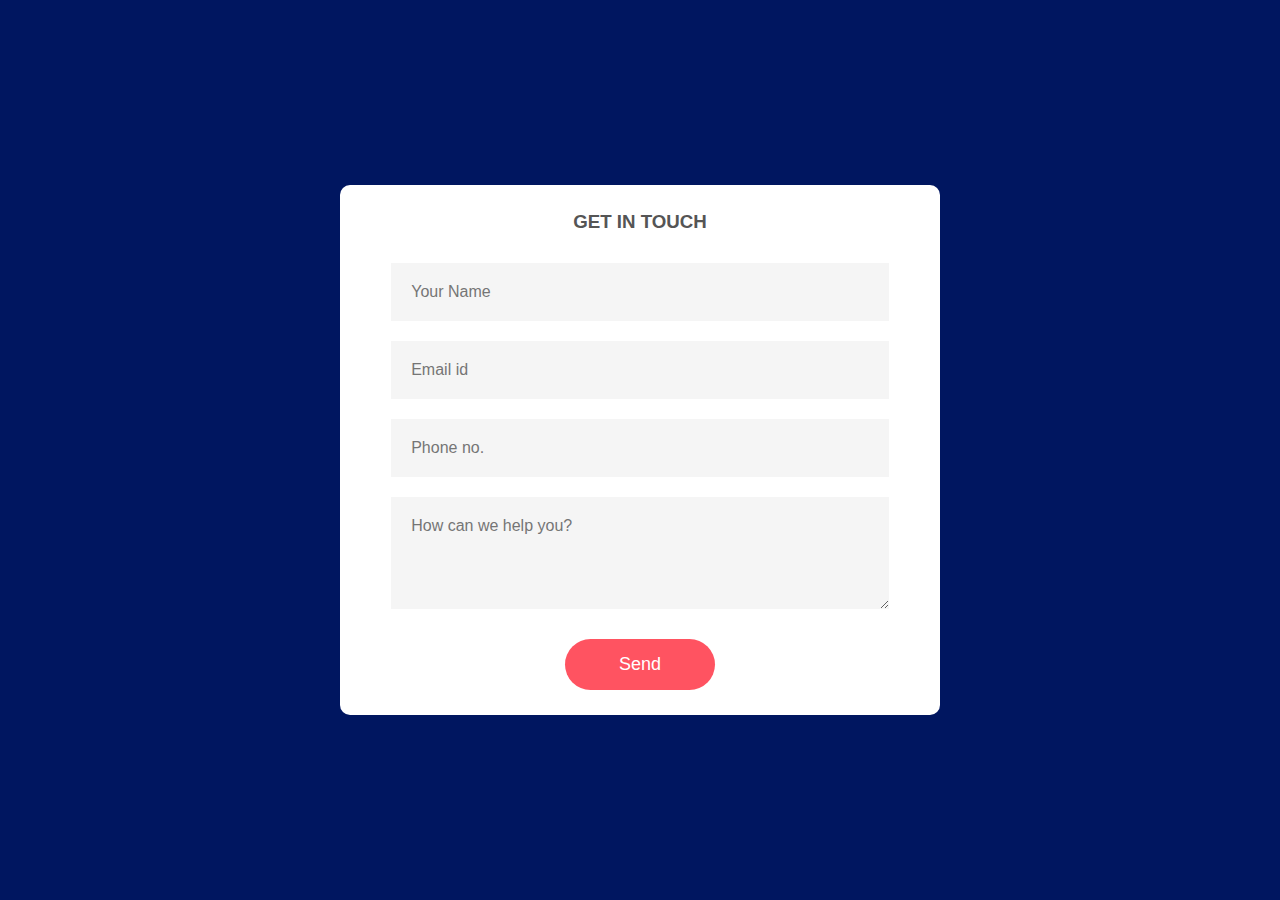
<file: contact-me.html>
<!DOCTYPE html>
<html>
<head>
    <meta name="viewport" content="width=device-width, initial-scale=1.0">
    <title>Contact Form To Email Using JavaScipt</title>
    <link rel="stylesheet" href="css/styles.css">
</head>
<body>
    <div class="container">
        <form onsubmit="sendEmail(); reset(); return false;">
            <h3>GET IN TOUCH</h3>
            <input type="text" id="name" placeholder="Your Name" required>
            <input type="email" id="email" placeholder="Email id" required>
            <input type="text" id="phone" placeholder="Phone no." required>
            <textarea id="message" rows="4" placeholder="How can we help you?"></textarea>
            <button type="submit">Send</button>
        </form>
    </div>
    <script src="https://smtpjs.com/v3/smtp.js"></script>
    <script>
        function sendEmail(){
            Email.send({
                Host : "smtp.elasticemail.com",
                Username : "parvk69@gmail.com",
                Password : "914622E5A0F8809857F065918D21216B3539",
                To : 'parvk39@gmail.com',
                From : document.getElementById("email").value,
                Subject : "New Contact Form Enquiry",
                Body : "Name: " + document.getElementById("name").value
                    + "<br> Email: " + document.getElementById("email").value
                    + "<br> Phone No: " + document.getElementById("phone").value
                    + "<br> Message: " + document.getElementById("message").value
            }).then(
            message => alert("Message Sent Succesfully")
            );
        }
    </script>
</body>
</html>
</file>
<file: css/styles.css>
body {
    color: #40514E;
    margin: 0;
    text-align: center;
    font-family: 'Merriweather', serif;
}
h1{
    font-size: 562.5%;
    margin: 50px auto 0 auto;
    font-family: 'Sacramento', cursive;
    color: #66bfbf;
    line-height: 2;
}
h2{
    font-family: 'Montserrat', sans-serif;
    font-size: 2.5rem;
    color: #66bfbf;
    font-weight: normal;
}
h3{
    color: #11999E;
    font-family: 'Montserrat', sans-serif;
}
p{
    line-height: 2;
}
a{
    color: #11999E;
    font-family: 'Montserrat', sans-serif;
    margin: 10px 20px;
    text-decoration: none;
}
a:hover{
    color: #EAF6F6;
}
.top-container {
    background-color: #E4F9F5;
    position: relative;
    padding-top: 100px;  
}
.bottom-container{
    background-color: #66bfbf;
    margin-bottom: 0;
    padding: 50px 0 20px;
}
.top-cloud{
    position: absolute;
    right: 300px;
    top: 40px;
}
.bottom-cloud{
    position: absolute;
    left: 250px;
    bottom: 300px;
}
.skill-row{
    width: 50%;
    margin: 100px auto 100px auto;
    text-align: left;
}
.intro{
    width: 35%;
    margin: auto;
}
.profile{
    margin: 80px auto;
    text-align: center;
}
.skills{
    margin-top: 80px;
    margin-bottom: 80px;
}
.contact-me{
    margin: 100px auto;

}
.Design-img{
    width: 25%;
    margin-right: 30px;
    float: left;
}
.football-img{
    width: 25%;
    float: right;
    margin-left: 30px;
}
hr{
    border-color: darkgrey;
    border-style: dotted none none;
    border-width: 5px;
    width: 5%;
    align: center;
}
.contact-message{
    width: 40%;
    margin: 40px auto 60px;
}
.btn {
    background: #11cdd4;
    background-image: -webkit-linear-gradient(top, #11cdd4, #11999e);
    background-image: -moz-linear-gradient(top, #11cdd4, #11999e);
    background-image: -ms-linear-gradient(top, #11cdd4, #11999e);
    background-image: -o-linear-gradient(top, #11cdd4, #11999e);
    background-image: linear-gradient(to bottom, #11cdd4, #11999e);
    -webkit-border-radius: 8;
    -moz-border-radius: 8;
    border-radius: 8px;
    font-family: 'Montserrat', sans-serif;
    color: #ffffff;
    font-size: 20px;
    padding: 10px 20px 10px 20px;
    text-decoration: none;
  }
  
  .btn:hover {
    background: #30e3cb;
    background-image: -webkit-linear-gradient(top, #30e3cb, #2cb4ad);
    background-image: -moz-linear-gradient(top, #30e3cb, #2cb4ad);
    background-image: -ms-linear-gradient(top, #30e3cb, #2cb4ad);
    background-image: -o-linear-gradient(top, #30e3cb, #2cb4ad);
    background-image: linear-gradient(to bottom, #30e3cb, #2cb4ad);
    text-decoration: none;
  }
  .copyright {
    color: #EAF6F6;
    font-size: 0.75rem;
    padding: 20px 0 0 0;
  }
*{
    margin: 0;
    padding: 0;
    box-sizing: border-box;
    font-family: 'poppins', sans-serif;
}

.container{
    width: 100%;
    height: 100vh;
    background: #001660;
    display: flex;
    align-items: center;
    justify-content: center;
}
form{
    background: #fff;
    display: flex;
    flex-direction: column;
    padding: 2vw 4vw;
    width: 90%;
    max-width: 600px;
    border-radius: 10px;
}
form h3{
    color: #555;
    font-weight: 800;
    margin-bottom: 20px;
}
form input, form textarea{
    border: 0;
    margin: 10px 0;
    padding: 20px;
    outline: none;
    background: #f5f5f5;
    font-size: 16px;
}
form button{
    padding: 15px;
    background: #ff5361;
    color: #fff;
    font-size: 18px;
    border: 0;
    outline: none;
    cursor: pointer;
    width: 150px;
    margin: 20px auto 0;
    border-radius: 30px;
}
</file>
